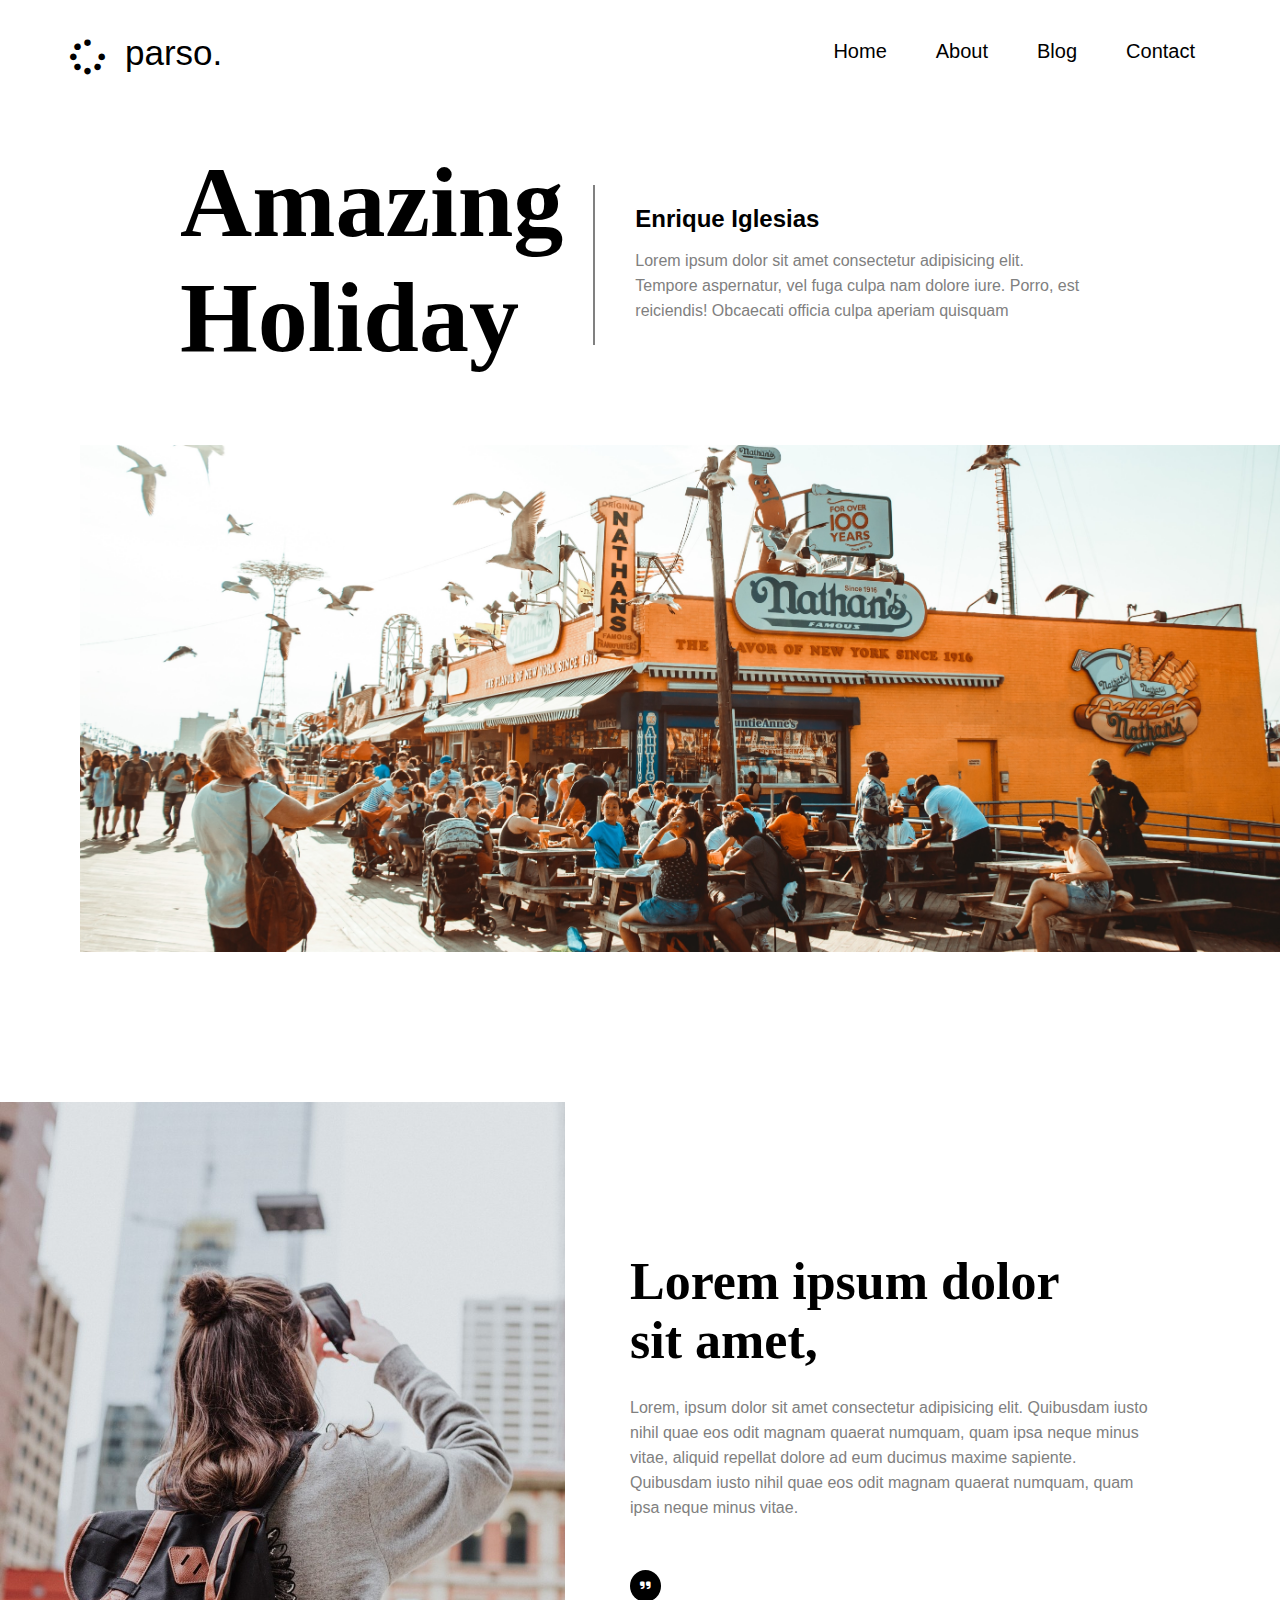
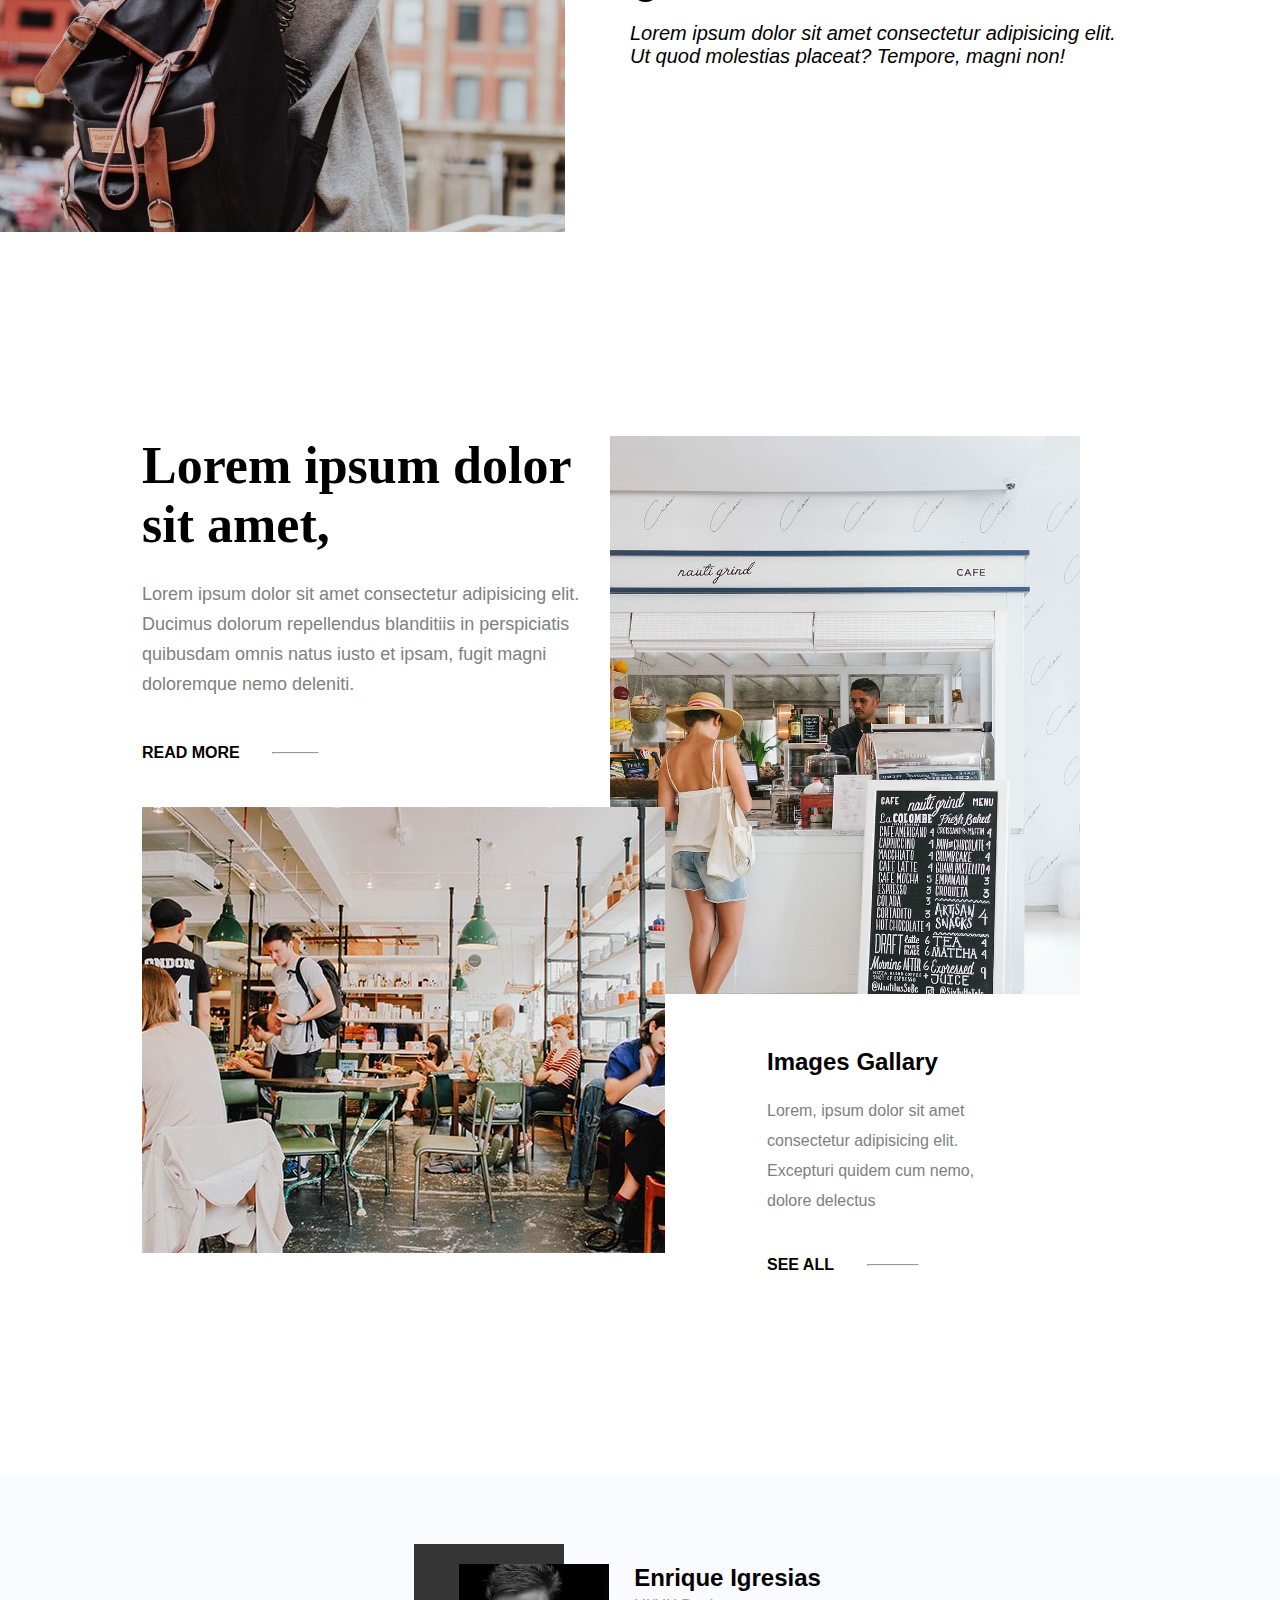
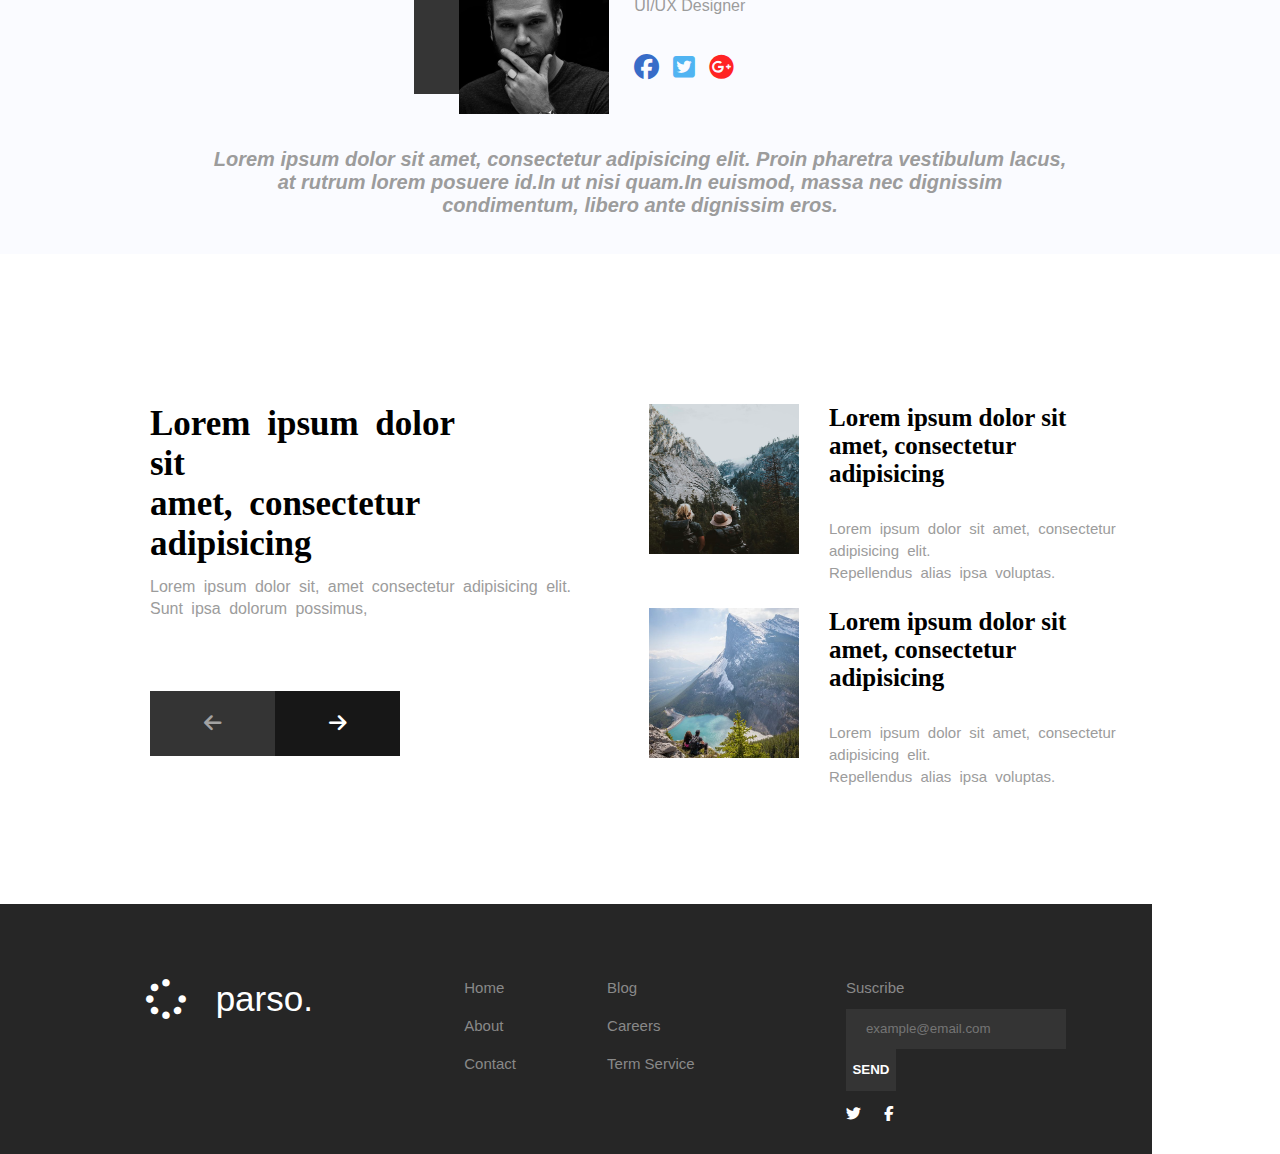
<file: index.html>
<!DOCTYPE html>
<html lang="en">

<head>
    <meta charset="UTF-8">
    <meta name="viewport" content="width=device-width, initial-scale=1.0">
    <title>Proyect</title>
    <link rel="stylesheet" href="style.css">
    <link rel="stylesheet" href="https://cdnjs.cloudflare.com/ajax/libs/font-awesome/6.4.2/css/all.min.css">
</head>

<body>

    <header class="parso">
        <div class="logo">
            <a href="#"><i class="fa-solid fa-spinner">
                    <h2>parso.</h2>
                </i></a>
        </div>

        <nav>
            <a href="#" class="nav">Home</a>
            <a href="#" class="nav">About</a>
            <a href="#" class="nav">Blog</a>
            <a href="#" class="nav">Contact</a>
        </nav>
    </header>

    <section class="pier">
        <div class="text-pier">
            <h1>Amazing Holiday</h1>

            <div>
                <h2>Enrique Iglesias</h2>

                <p>Lorem ipsum dolor sit amet consectetur adipisicing elit. Tempore aspernatur, vel fuga culpa nam dolore
                    iure. Porro, est reiciendis! Obcaecati officia culpa aperiam quisquam </p>
            </div>

        </div>

        <div class="img-pier">
            <img src="Resources/pier.jpg" alt="">
        </div>
    </section>

    <section class="urban">

        <div class="img">
            <img src="Resources/girl2.jpeg" alt="">
        </div>

        <div class="text">
            <h2 class="title">Lorem ipsum dolor sit amet,</h2>
            <p class="parrafo">Lorem, ipsum dolor sit amet consectetur adipisicing elit. Quibusdam iusto nihil quae eos
                odit magnam quaerat numquam, quam ipsa neque minus vitae, aliquid repellat dolore ad eum ducimus maxime
                sapiente. Quibusdam iusto nihil quae eos
                odit magnam quaerat numquam, quam ipsa neque minus vitae.</p>

            <i class="fa-solid fa-quote-right"></i>
            <p class="parrafo2">Lorem ipsum dolor sit amet consectetur adipisicing elit. Ut quod molestias placeat?
                Tempore, magni non!</p>
        </div>

    </section>

    <section class="double">

        <div class="coffee">

            <div class="w-text">
                <h2 class="woman">Images Gallary</h2>

                <p>Lorem, ipsum dolor sit amet consectetur adipisicing elit. Excepturi quidem cum nemo, dolore delectus
                </p>

                <a href="#">SEE ALL <hr></a>
            </div>

            <div class="w-img">
                <img src="Resources/store-shop-menu-woman2.jpg" alt="">
            </div>

        </div>

        <div class="restaurant">

            <h2 class="restitle">Lorem ipsum dolor sit amet,</h2>

            <p>Lorem ipsum dolor sit amet consectetur adipisicing elit. Ducimus dolorum repellendus blanditiis in
                perspiciatis quibusdam omnis natus iusto et ipsam, fugit magni doloremque nemo deleniti.</p>

            <a href="#">READ MORE
                <hr>
            </a>

            <div class="r-img">
                <img src="Resources/negocios2.jpg" alt="">
            </div>

        </div>



    </section>

    <section class="bio">

        <div class="biografia">
            <div class="man">
                <img src="./Resources/hombre.jpg" alt="">
            </div>
            <div>
                <div>
                    <h2><strong>Enrique Igresias</strong></h2>
                    <p>UI/UX Designer</p>
                </div>
                <div class="redes-bio">
                    <i class="fa-brands fa-facebook" style="color: #376cc8;"></i>
                    <i class="fa-brands fa-square-twitter" style="color: #50B4F2;"></i>
                    <i class="fa-brands fa-google-plus" style="color: #ff2424;"></i>
                </div>
            </div>
            
        </div>
        <div class="desc">
            <p><em>Lorem ipsum dolor sit amet, consectetur adipisicing elit. Proin pharetra vestibulum lacus,<br> at rutrum lorem posuere id.In ut nisi quam.In euismod, massa nec dignissim<br>condimentum, libero ante dignissim eros.</em></p>
        </div>

    </section>


    <section class="last">
        <div>

            <div class="titulo">
                <h2><strong>Lorem ipsum dolor sit <br> amet, consectetur adipisicing</strong></h2>
                <p>Lorem ipsum dolor sit, amet consectetur adipisicing elit.<br>Sunt ipsa dolorum possimus,</p>
            </div>

            <div class="btn">
                <button class="btn-left"><i class="fa-solid fa-arrow-left"></i></button><button class="btn-right"><i class="fa-solid fa-arrow-right"></i></button>
            </div>

        </div>
        <div>
            <div class="imagenes">
                <div>
                    <img src="./Resources/paisaje1.jpg" alt="" width="100px">
                </div>
                <div>
                    <h2>Lorem ipsum dolor sit<br>amet, consectetur adipisicing</h2>
                    <p>Lorem ipsum dolor sit amet, consectetur adipisicing elit.<br>Repellendus alias ipsa voluptas.</p>

                </div>
            </div>
            <div class="imagenes">
                <div>
                    <img src="./Resources/paisaje2.jpg" alt="" width="100px">
                </div>
                <div>
                    <h2>Lorem ipsum dolor sit<br>amet, consectetur adipisicing</h2>
                    <p>Lorem ipsum dolor sit amet, consectetur adipisicing elit.<br>Repellendus alias ipsa voluptas.</p>

                </div>
            </div>

        </div>

    </section>

    <footer>
        <div class="logo-footer">
    
            <i class="fa-solid fa-spinner" style="color: #ffffff;"></i>
            <h2>parso.</h2>
    
        </div>
    
        <div class="nav-footer">
            <ul>
                <li><a href="#">Home</a></li>
                <li><a href="#">About</a></li>
                <li><a href="#">Contact</a></li>
                
            </ul>
    
            <ul>
                <li><a href="#">Blog</a></li>
                <li><a href="#">Careers</a></li>
                <li><a href="#">Term Service</a></li>
            </ul>
    
        </div>
    
        <div class="form-footer">
            <form action="">
                <div>
                <Label for="email">Suscribe</Label>
                </div>
    
                <div>
                    <input type="email" name="email" placeholder="example@email.com"> <button type="submit"><strong>SEND</strong></button>
                </div>
    
                <div class="redes">
                    <i class="fa-brands fa-twitter" style="color: #ffffff;"></i>
                    <i class="fa-brands fa-facebook-f" style="color: #ffffff;"></i>
                </div>
    
             </form>
        </div>
    
    </footer>

</body>

</html>
</file>
<file: style.css>
*{
    padding: 0;
    margin: 0;
}

.parso{
    display: flex;
    flex-direction: row;
    margin: 40px;
    justify-content: space-between;
    padding-left: 30px;
}

.logo i{
    position: relative;
    font-size: 35px;
}

.logo h2{
    position: absolute;
    top: -5px;
    left: 55px;
    font-size: 35px;
    font-family: sans-serif;
    font-weight: 100;
}

.logo a{
    color: black;
}

.parso nav a{
    text-decoration: none;
    font-size: 20px;
    color: black;
    font-weight: 400;
    font-family: sans-serif;
    margin-right: 45px;    
}

.parso nav a:hover{
    border-bottom: 2px solid black;
    padding-bottom: 10px;
}

.text-pier{
    display: flex;
    flex-direction: row;
    margin: 40px 150px;
}

.text-pier h1{
    font-size: 100px;
    padding: 30px;
}

.text-pier div{
    width: 900px;
    margin-top: 70px;
    padding: 20px 40px;
    border-left: 2px solid gray;
    height: 120px;
}

.text-pier h2{
    font-family: sans-serif;
    font-weight: bold;
    margin-bottom: 15px;
}

.text-pier p{
    font-family: sans-serif;
    color: gray;
    line-height: 25px;
    font-weight: lighter;
}

.img-pier{
    display: flex;
    justify-content: end;
}

.img-pier img{
    width: 1200px;
    margin-bottom: 150px;
}

.urban{
    display: flex;
    flex-direction: row;
    margin-bottom: 150px;
}

.img img{
    width: 565px;
}

.text{
    margin: 150px 0 0 65px;
}

.title{
    font-size: 52px;
    margin-bottom: 25px;
    width: 450px;
    font-family: serif;
}

.parrafo{
    font-size: 16px;
    color: gray;
    line-height: 25px;
    width: 520px;
    font-family: sans-serif;
    margin-bottom: 50px;
}

.text i{
    color: white;
    background-color: black;
    padding: 10px;
    border-radius: 50%;
    font-size: 12px;
    margin-bottom: 20px;
}

.parrafo2{
    font-size: 20px;
    font-family: sans-serif;
    font-style: italic;
    width: 490px;
}

.double{
    display: flex;
    flex-direction: row-reverse;
    position: relative;
    margin: 200px;    
}



.restitle{
    font-size: 52px;
    margin-bottom: 25px;
    width: 450px;
    font-family: serif;
}

.restaurant p{
    font-size: 18px;
    color: gray;
    line-height: 30px;
    width: 500px;
    font-family: sans-serif;
    margin-bottom: 45px;
    margin-right: 5px;
}

.restaurant a{
    text-decoration: none;
    color: black;
    font-weight: bolder;
    font-family: sans-serif;
}

.r-img{
    margin-top: 45px;
}

.r-img img{
    position: absolute;
}


.coffee{
    display: flex;
    flex-direction: column-reverse;
}

.w-img img{
    width: 470px;
    margin-left: -37px;
}

.w-text{
    margin-left: 120px;
    margin-top: 50px;
}

.woman{
    font-family: sans-serif;
    margin-bottom: 20px;
}

.w-text p{
    color: gray;
    line-height: 30px;
    font-family: sans-serif;
    width: 210px;
    margin-bottom: 40px;
}

.w-text a{
    text-decoration: none;
    color: black;
    font-weight: bolder;
    font-family: sans-serif;
    position: relative;
}

.w-text hr{
    position: absolute;
    width: 50px;
    top: 8px;
    left: 100px;
}

.restaurant a{
    position: relative;
}

.restaurant hr{
    position: absolute;
    width: 45px;
    top: 8px;
    left: 130px;
}

.bio{
    background-color: #FAFBFF;
    /* width: 100%; */
    height: 300px;
    padding: 40px;
}

.biografia{
    display: flex;
    justify-content: center;
    margin: 50px 50px 30px 50px;
}

.biografia h2{
    font-family: Arial, Helvetica, sans-serif;
    margin-bottom: 5px;
}

.biografia p{
    font-family: Arial, Helvetica, sans-serif;
    color: #9c9c9c;
}

.biografia i{
    font-size: 25px;
    margin-top: 40px;
    margin-right: 10px;
   
}

.man img{
    width: 150px;
    box-shadow: -45px -20px rgba(31, 31, 31, 0.9); 
    margin-right: 25px;

}

.desc{
    text-align: center;
    color: #9c9c9c;
    font-family: Arial, Helvetica, sans-serif;
    font-size: 20px;
    font-weight: 550;

}

.last{
    /* width: 100%; */
    height: 250px;
    display: flex;
    padding: 150px;
    position: relative;
    margin-bottom: 100px;
}


/*titulo*/


.titulo h2{
    font-size: 35px;
    margin-right: 150px;
    word-spacing: 8px;
    
}

.titulo p{
    color: #9c9c9c;
    font-family: Arial, Helvetica, sans-serif;
    font-size: 16px;
    word-spacing: 4px;
    line-height: 22px;
    margin-top: 12px;
    
}


/*img*/

.imagenes{
    display: flex;
}

.imagenes h2{
    font-size: 25px;
}

.imagenes p{
    
    color: #9c9c9c;
    font-family: Arial, Helvetica, sans-serif;
    font-size: 15px;
    word-spacing: 4px;
    line-height: 22px;
    margin-top: 30px;
    
}

.imagenes img{
    width: 150px;
    height: 150px;
    margin-bottom: 50px;
    margin-right: 30px;
}

/*botones*/

.btn{
    position: absolute;
    bottom: 48px;
} 


.btn button{
    width: 125px;
    height: 65px;
    border: none;
} 

.btn-right{
    background-color: rgb(23, 23, 23);
    color: white;
    font-size: 20px;
}

.btn-left{
    color: rgb(162, 162, 162);
    font-size: 20px;
}

footer{
    height: 200px;
    width: 90%;
    background: #262626;
    display: flex;
    flex-direction: row;
    justify-content: space-around;
    padding-top: 50px;

    

}

/*logo*/

.logo-footer{
    display: flex;
    margin-top: 25px;
    margin-left: 70px;

}

.logo-footer i{
   font-size: 40px;
}

.logo-footer h2{
    color: white;
    margin-left: 30px;
    font-family: Arial, Helvetica, sans-serif;
    font-size: 35px;
    font-weight: 100;


}

/*nav*/

.nav-footer{
    width: 20%;
    display: flex;
    flex-direction: row;
    justify-content: space-between;
    margin-top: 25px;
}

.nav-footer ul{
    list-style: none;


}

.nav-footer ul li{
    margin-bottom: 20px;
}

.nav-footer ul li a{
    font-family: Arial, Helvetica, sans-serif;
    color: #898989;
    text-decoration: none;
    font-size: 15px;
    
}

/*form*/

.form-footer{
    margin-top: 25px;
    height: 100px;
    width: 20%;
    
}


label{
    font-family: Arial, Helvetica, sans-serif;
    color: #898989;
    font-size: 15px;
    

}

input{
    border: none;
    background-color: #343434;
    height: 40px;
    width: 200px;
    margin-top: 12px;
    color: #898989;
    padding: 0 0 0 20px
    
}

button{
    border: none;
    height: 42px;
    width: 50px;
    background-color: #343434;
    color: white;
    font-family: Arial, Helvetica, sans-serif;
    
}

.redes i{
    font-size: 15px;
    margin: 15px 19px 0 0;

}
</file>
